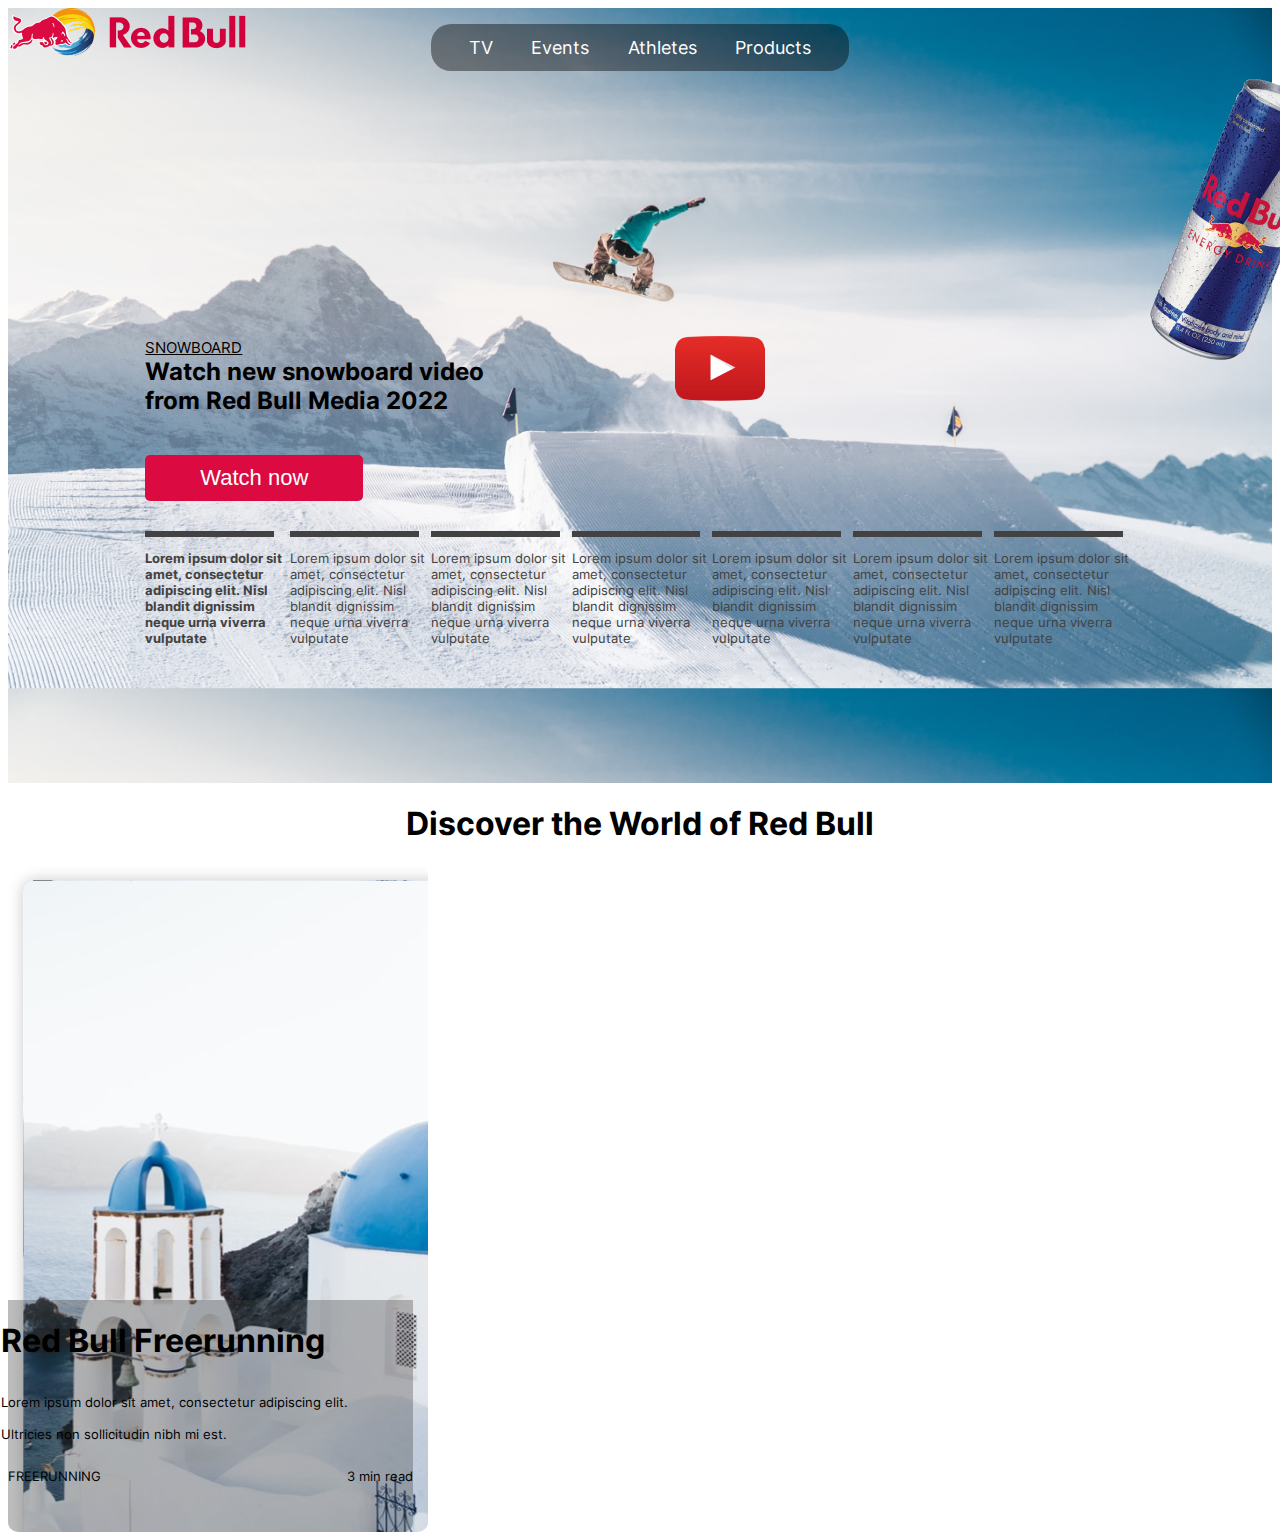
<file: index.html>
<!DOCTYPE html>
<html lang="en">

<head>
  <meta charset="UTF-8">
  <meta name="viewport" content="width=device-width, initial-scale=1.0">
  <link rel="stylesheet" href="style.css">
  <title>Document</title>
</head>

<body>
  <div class="container">
    <div class="mainpic">
      <div class="header">
        <img class="bull" src="pics/redbullcom-logo 1.png" alt="">
        <ul class="nav">
          <li><a class="mark" href="https://www.redbull.com/int-en/discover">TV</a></li>
          <li><a class="mark" href="https://www.redbull.com/us-en/events">Events</a></li>
          <li><a class="mark" href="https://www.redbull.com/int-en/athletes">Athletes</a></li>
          <li><a class="mark" href="https://www.redbull.com/us-en/">Products</a></li>
        </ul>
        <div class="bull"></div>
      </div>
      <div class="parent">
        <div class="inform">
          <a class="snow" href="https://www.redbull.com/int-en/tags/snowboarding">SNOWBOARD</a>
          <H2 class="watcher">Watch new snowboard video <br> from Red Bull Media 2022</H2>
          <button type="button " class="btn1">Watch now</button>
        </div>
        <div class="cards">
          <div class="card">
            <div class="line"></div>
            <p class="box"><b>Lorem ipsum dolor sit amet, consectetur adipiscing elit. Nisl blandit dignissim neque urna
                viverra vulputate</b></p>
          </div>
          <div class="card">
            <div class="line"></div>
            <p class="box">Lorem ipsum dolor sit amet, consectetur adipiscing elit. Nisl blandit dignissim neque urna
              viverra vulputate</p>
          </div>
          <div class="card">
            <div class="line"></div>
            <p class="box">Lorem ipsum dolor sit amet, consectetur adipiscing elit. Nisl blandit dignissim neque urna
              viverra vulputate</p>
          </div>
          <div class="card">
            <div class="line"></div>
            <p class="box">Lorem ipsum dolor sit amet, consectetur adipiscing elit. Nisl blandit dignissim neque urna
              viverra vulputate</p>
          </div>
          <div class="card">
            <div class="line"></div>
            <p class="box">Lorem ipsum dolor sit amet, consectetur adipiscing elit. Nisl blandit dignissim neque urna
              viverra vulputate</p>
          </div>
          <div class="card">
            <div class="line"></div>
            <p class="box">Lorem ipsum dolor sit amet, consectetur adipiscing elit. Nisl blandit dignissim neque urna
              viverra vulputate</p>
          </div>
          <div class="card">
            <div class="line"></div>
            <p class="box">Lorem ipsum dolor sit amet, consectetur adipiscing elit. Nisl blandit dignissim neque urna
              viverra vulputate</p>
          </div>

        </div>
        <a class="youtubb" href="https://www.youtube.com/results?search_query=redbull ">
          <img src="pics/YouTube_play_button_icon_(2013–2017) 1.png" alt="">
        </a>
        <div class="daac">
          <img src="pics/Daco_4913482 1.png" alt="">
        </div>
      </div>

    </div>
    <h1 class="discov">Discover the World of Red Bull</h1>
  </div>
  <div class="inner">
    <div class="bcpics">
      <div class="freerun">
        <div class="decor">
        <h1 class="box1">Red Bull Freerunning</h1>
        <p class="box2">Lorem ipsum dolor sit amet, consectetur adipiscing elit. <br><br>  Ultricies non sollicitudin nibh mi
          est.</p>
         </div> 
        <span>
        <p class="box3">FREERUNNING</p>
        <p class="box4">3 min read</p>
        </span>
      </div>
    </div>
    
    </div>
  </div>

</body>

</html>
</file>
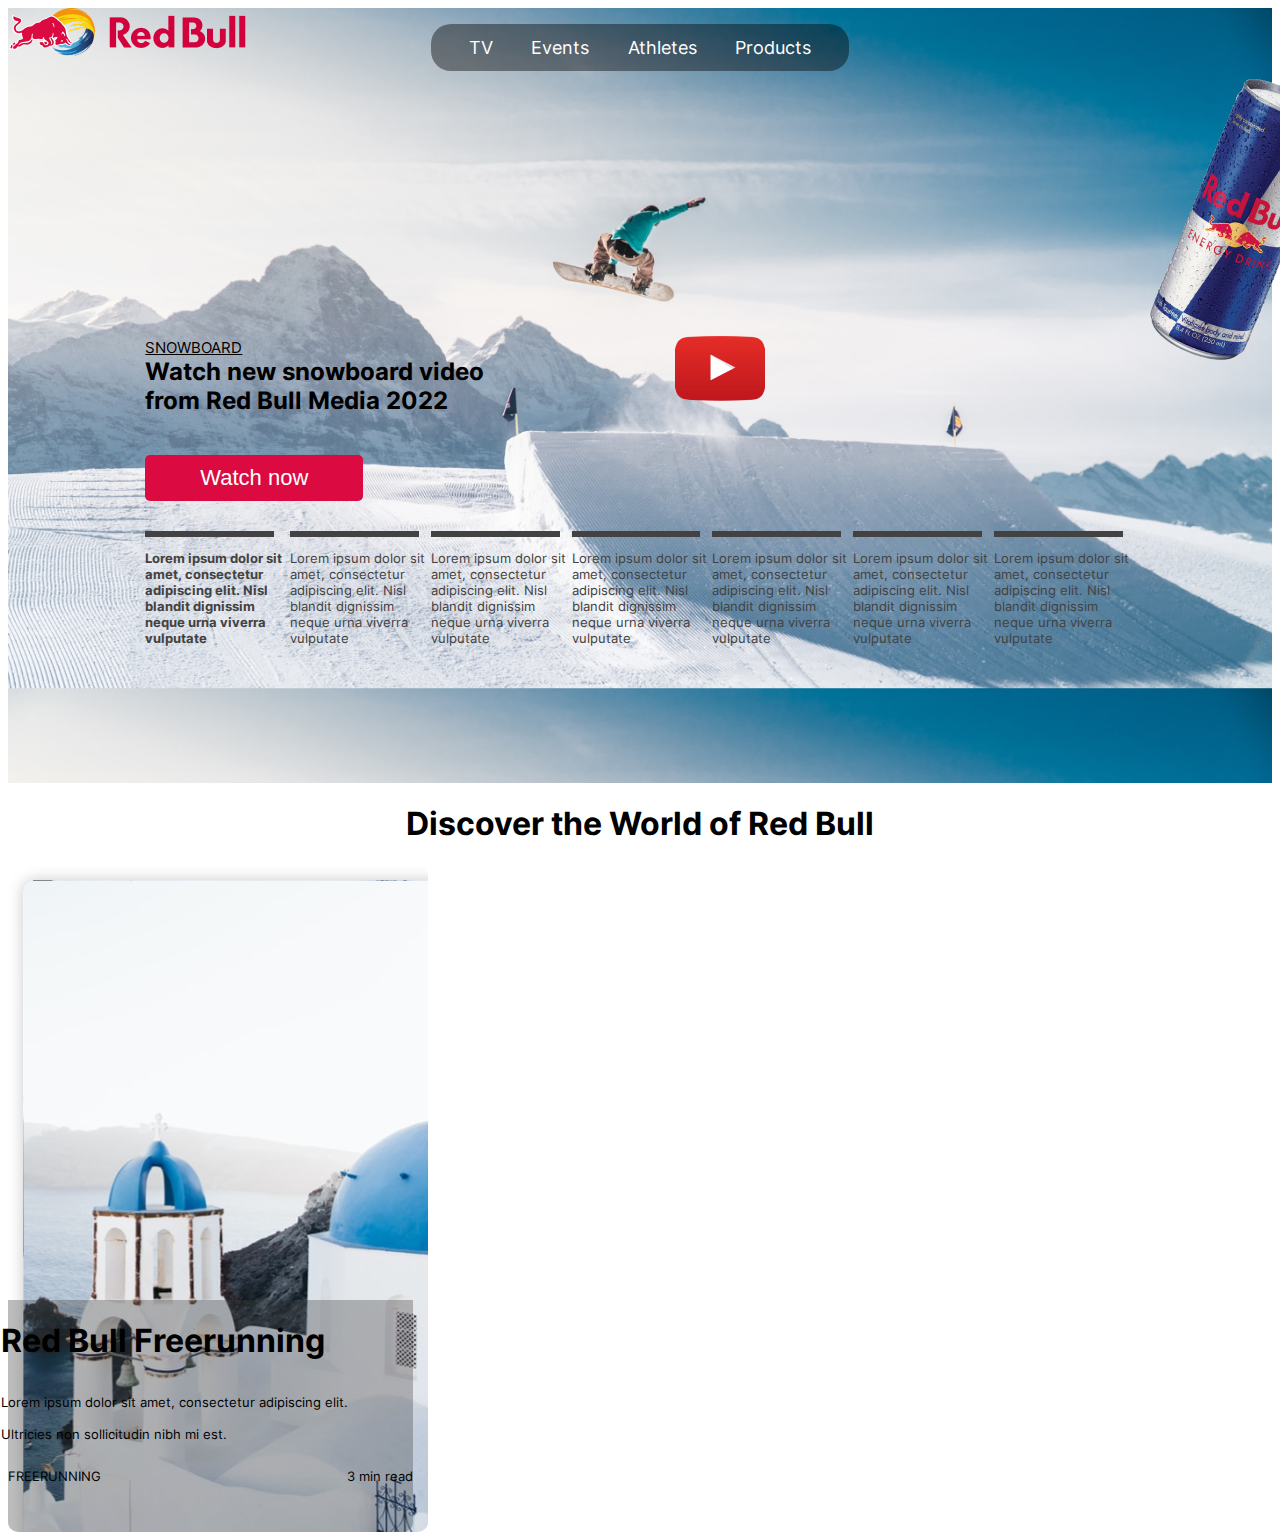
<file: redbull.html>
<!DOCTYPE html>
<html lang="en">

<head>
  <meta charset="UTF-8">
  <meta name="viewport" content="width=device-width, initial-scale=1.0">
  <link rel="stylesheet" href="style.css">
  <title>Document</title>
</head>

<body>
  <div class="container">
    <div class="mainpic">
      <div class="header">
        <img class="bull" src="pics/redbullcom-logo 1.png" alt="">
        <ul class="nav">
          <li><a class="mark" href="https://www.redbull.com/int-en/discover">TV</a></li>
          <li><a class="mark" href="https://www.redbull.com/us-en/events">Events</a></li>
          <li><a class="mark" href="https://www.redbull.com/int-en/athletes">Athletes</a></li>
          <li><a class="mark" href="https://www.redbull.com/us-en/">Products</a></li>
        </ul>
        <div class="bull"></div>
      </div>
      <div class="parent">
        <div class="inform">
          <a class="snow" href="https://www.redbull.com/int-en/tags/snowboarding">SNOWBOARD</a>
          <H2 class="watcher">Watch new snowboard video <br> from Red Bull Media 2022</H2>
          <button type="button " class="btn1">Watch now</button>
        </div>
        <div class="cards">
          <div class="card">
            <div class="line"></div>
            <p class="box"><b>Lorem ipsum dolor sit amet, consectetur adipiscing elit. Nisl blandit dignissim neque urna
                viverra vulputate</b></p>
          </div>
          <div class="card">
            <div class="line"></div>
            <p class="box">Lorem ipsum dolor sit amet, consectetur adipiscing elit. Nisl blandit dignissim neque urna
              viverra vulputate</p>
          </div>
          <div class="card">
            <div class="line"></div>
            <p class="box">Lorem ipsum dolor sit amet, consectetur adipiscing elit. Nisl blandit dignissim neque urna
              viverra vulputate</p>
          </div>
          <div class="card">
            <div class="line"></div>
            <p class="box">Lorem ipsum dolor sit amet, consectetur adipiscing elit. Nisl blandit dignissim neque urna
              viverra vulputate</p>
          </div>
          <div class="card">
            <div class="line"></div>
            <p class="box">Lorem ipsum dolor sit amet, consectetur adipiscing elit. Nisl blandit dignissim neque urna
              viverra vulputate</p>
          </div>
          <div class="card">
            <div class="line"></div>
            <p class="box">Lorem ipsum dolor sit amet, consectetur adipiscing elit. Nisl blandit dignissim neque urna
              viverra vulputate</p>
          </div>
          <div class="card">
            <div class="line"></div>
            <p class="box">Lorem ipsum dolor sit amet, consectetur adipiscing elit. Nisl blandit dignissim neque urna
              viverra vulputate</p>
          </div>

        </div>
        <a class="youtubb" href="https://www.youtube.com/results?search_query=redbull ">
          <img src="pics/YouTube_play_button_icon_(2013–2017) 1.png" alt="">
        </a>
        <div class="daac">
          <img src="pics/Daco_4913482 1.png" alt="">
        </div>
      </div>

    </div>
    <h1 class="discov">Discover the World of Red Bull</h1>
  </div>
  <div class="inner">
    <div class="bcpics">
      <div class="freerun">
        <div class="decor">
        <h1 class="box1">Red Bull Freerunning</h1>
        <p class="box2">Lorem ipsum dolor sit amet, consectetur adipiscing elit. <br><br>  Ultricies non sollicitudin nibh mi
          est.</p>
         </div> 
        <span>
        <p class="box3">FREERUNNING</p>
        <p class="box4">3 min read</p>
        </span>
      </div>
    </div>
    
    </div>
  </div>

</body>

</html>
</file>
<file: style.css>
body{
    font-family:int ;
}

.mainpic{
    background-image: url(pics/Rectangle\ 1.jpg);
   
    height: 775px;
    background-size: 100%;
    
    
}

@font-face {
    font-family:int ;
    src: url(Inter-VariableFont_slnt\,wght.ttf);
}

.container{
    width:100% ;
    
}
.header{
    display: flex;
    justify-content: space-between;
    
    
}
.bull{
    width: 238px;
    height: 48px;
   
     
}
.nav{
    width: 418px;
    height: 47px;
    border-radius: 20px;
    background-color: #00000069;
    list-style: none;
    display: flex;
    justify-content: center;
    justify-content: space-evenly;
    align-items: center;
    color: white;
    padding: 0;
}

.mark{
    font-size: 18px;
    text-decoration: none;
    color: white;
}
.inform{
    margin-top: 250px;
   

}

.parent{
display: grid;
justify-content: center;
    
}

.snow{
    font-size: 15px;
    color: black;

    }
.watcher{

   margin: 0; 
   
}

.btn1{
    width: 218px;
    height: 46px;
    margin-top: 40px;
    background-color:#DB0A40 ;
    font-size: 22px;
    color: white;
    border-radius: 5px;
    cursor: pointer;
    border: none;
}
.line{
    width:122.75px ;
    border: 3px solid #424242;
}
.box{
    font-size: 13px;
    color:#424242 ;
}

.cards{
    width: 989.39px;
    margin-top: 30px;
    display: flex;
    align-items: center;
    
}


.youtubb{
    
position: absolute;
width: 90px;
height: 65px;
top: 336px;
left: 675px;
gap: 0px;
opacity: 0px;

}

.daac{
    width: 188px;
height: 293px;
top: 67px;
left: 1150px;
position: absolute;

}

.discov{
    font-size: 32px;
    text-align: center;

}

.bcpics{

    background-image: url(pics/Rectangle\ 6.svg);    
    width: 419.89px;
    height: 667.52px;
    border-radius: 10px;
    display: flex;
    align-items: end;

}



.box1{
    width: 419.89px;
    

}

.box2{
    font-size: 13px;
    
}

.box3{
    font-size: 13px;
    
}

.box4{
    font-size: 13px;
    
}

.freerun{
    width: 405px;
    height: 232.83px;
    border-radius: 0px 0px 10px 10px;
    background-color: #42424258;
   
   
    
    
}

.decor{
align-items: center;
display: grid;
justify-content: center;

}

span{
   display: flex;
   justify-content: space-between;
}
</file>
